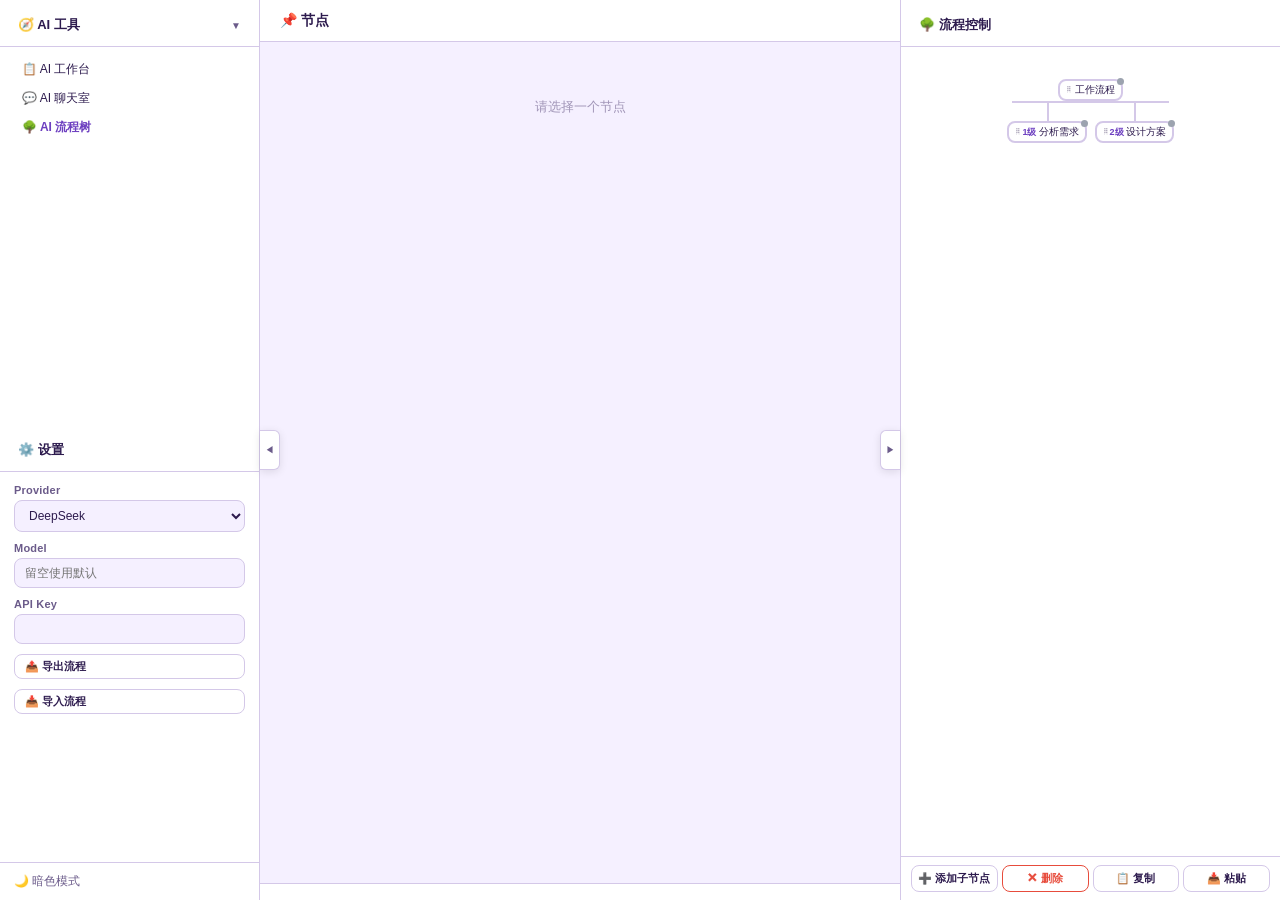
<file: workflow.html>
<!DOCTYPE html>
<html lang="zh-CN">
<head>
<meta charset="UTF-8">
<meta name="viewport" content="width=device-width, initial-scale=1.0">
<title>Workflow</title>
<style>
:root {
  --bg: #f5f0ff;
  --surface: #ffffff;
  --surface2: #f0ebf8;
  --text: #2d1b4e;
  --text2: #6b5b8a;
  --border: #d4c8e8;
  --primary: #6d3fc0;
  --primary-hover: #5a2fa8;
  --shadow: 0 2px 8px rgba(109,63,192,0.08);
  --radius: 10px;
  --radius-sm: 8px;
  --transition: 0.2s ease;
  --success: #2ecc71;
  --danger: #e74c3c;
  --warning: #f39c12;
  --info: #3498db;
}
[data-theme="dark"] {
  --bg: #1a1428;
  --surface: #241e38;
  --surface2: #2d2548;
  --text: #e0d8f0;
  --text2: #a898c8;
  --border: #3a2d58;
  --primary: #8b6fd8;
  --primary-hover: #9d82e8;
  --shadow: 0 2px 8px rgba(0,0,0,0.3);
}
*{margin:0;padding:0;box-sizing:border-box}
body{
  font-family:-apple-system,BlinkMacSystemFont,'Inter','SF Pro Display','PingFang SC','Microsoft YaHei',sans-serif;
  background:var(--bg);color:var(--text);height:100vh;overflow:hidden;-webkit-font-smoothing:antialiased
}
.layout{display:flex;height:100vh;position:relative}

/* LEFT PANEL */
.panel-left{
  width:260px;min-width:260px;background:var(--surface);
  border-right:1px solid var(--border);display:flex;flex-direction:column;
  transition:width .3s ease,min-width .3s ease,opacity .3s ease,padding .3s ease;
  overflow:hidden;position:relative;z-index:10
}
.panel-left.collapsed{padding:0;opacity:0;border:none;overflow:hidden}
.panel-left .header{
  padding:16px 18px 12px;font-size:13px;font-weight:700;color:var(--text);
  border-bottom:1px solid var(--border);display:flex;align-items:center;gap:8px
}
.panel-left .body{flex:1;overflow-y:auto;padding:12px 14px;min-height:0}

/* CENTER */
.panel-center{
  flex:1;display:flex;flex-direction:column;overflow:hidden;min-width:0;
  background:var(--bg);position:relative;z-index:5
}
.panel-center .top-bar{
  display:flex;align-items:center;justify-content:space-between;
  padding:10px 20px;background:var(--surface);
  border-bottom:1px solid var(--border);flex-shrink:0;gap:12px;min-height:42px
}
.panel-center .top-bar h2{font-size:14px;font-weight:700;color:var(--text);white-space:nowrap}
.panel-center .top-bar .title-display{font-size:13px;color:var(--text2);overflow:hidden;text-overflow:ellipsis;white-space:nowrap;flex:1;text-align:right}
.menu-btn{background:transparent;border:none;color:var(--text2);font-size:16px;cursor:pointer;padding:3px 6px;border-radius:6px;line-height:1;transition:background .15s,color .15s;flex-shrink:0}
.menu-btn:hover{background:var(--surface2);color:var(--primary)}
.menu-dropdown{position:absolute;top:100%;left:8px;z-index:200;background:var(--surface);border:1px solid var(--border);border-radius:var(--radius-sm);box-shadow:0 4px 16px rgba(0,0,0,.12);padding:4px;display:none;min-width:160px}
.menu-dropdown.show{display:block}
.menu-dropdown a{display:flex;align-items:center;gap:8px;padding:8px 12px;border-radius:6px;font-size:13px;color:var(--text);text-decoration:none;transition:background .15s}
.menu-dropdown a:hover{background:var(--surface2);color:var(--primary)}
.menu-dropdown .menu-label{font-size:10px;color:var(--text2);padding:4px 12px 2px;font-weight:600}
.panel-center .content{
  flex:1;overflow-y:auto;padding:16px 20px;min-height:0;
  display:flex;flex-direction:column;gap:10px
}
.panel-center .bottom-bar{
  padding:8px 20px;background:var(--surface);
  border-top:1px solid var(--border);flex-shrink:0;font-size:11px;color:var(--text2)
}

/* RIGHT PANEL */
.panel-right{
  width:300px;min-width:300px;background:var(--surface);
  border-left:1px solid var(--border);display:flex;flex-direction:column;
  transition:width .3s ease,min-width .3s ease,opacity .3s ease,padding .3s ease;
  overflow:hidden;position:relative;z-index:10
}
.panel-right.collapsed{padding:0;opacity:0;border:none;overflow:hidden}
.panel-right .header{
  padding:16px 18px 12px;font-size:13px;font-weight:700;color:var(--text);
  border-bottom:1px solid var(--border);display:flex;align-items:center;gap:8px
}
.panel-right .body{flex:1;overflow-x:auto;overflow-y:auto;padding:12px 8px;min-height:0;display:flex;flex-direction:column;align-items:center}

/* RESIZE HANDLE */
.resize-handle{
  position:absolute;top:0;bottom:0;left:-4px;width:8px;
  cursor:col-resize;z-index:50;background:transparent;transition:background .15s
}
.resize-handle:hover,.resize-handle.active{background:var(--primary);opacity:.2}
.panel-right.dragging{user-select:none;pointer-events:none;transition:none!important}

/* FLOATING COLLAPSE BUTTON */
.floating-btn{
  position:absolute;top:50%;z-index:100;width:20px;height:40px;
  transform:translateY(-50%);display:flex;align-items:center;justify-content:center;
  cursor:pointer;border:1px solid var(--border);background:var(--surface);
  color:var(--text2);font-size:9px;box-shadow:0 2px 8px rgba(0,0,0,.1);
  transition:background .15s;
}
.floating-btn:hover{background:var(--surface2);color:var(--primary)}
#collapseBtnLeft{left:260px;border-radius:0 6px 6px 0;border-left:none}
#collapseBtnRight{right:300px;border-radius:6px 0 0 6px;border-right:none}

/* THEME TOGGLE */
.theme-toggle{
  margin-top:auto;padding:10px 14px;border-top:1px solid var(--border);
  display:flex;align-items:center;gap:8px;font-size:12px;color:var(--text2);cursor:pointer;flex-shrink:0
}
.theme-toggle:hover{color:var(--primary)}

/* FORM ELEMENTS */
.form-group{margin-bottom:10px}
.form-label{display:block;font-size:11px;font-weight:600;color:var(--text2);margin-bottom:4px;letter-spacing:.02em}
.form-input,.form-select,.form-textarea{
  width:100%;padding:7px 10px;font-size:12px;font-family:inherit;color:var(--text);
  background:var(--bg);border:1px solid var(--border);border-radius:var(--radius-sm);
  outline:none;transition:border-color var(--transition)
}
.form-input:focus,.form-select:focus,.form-textarea:focus{border-color:var(--primary)}
.form-textarea{resize:vertical;min-height:48px;line-height:1.5}
.form-textarea.mono{font-family:'SF Mono','Menlo','Consolas',monospace;font-size:11px}
.form-input.number{width:80px}
.form-row{display:flex;gap:10px;align-items:center}
.form-row>*{flex:1}

/* BUTTONS */
.btn{
  display:inline-flex;align-items:center;gap:4px;padding:6px 14px;font-size:12px;font-weight:600;
  border-radius:var(--radius-sm);border:1px solid var(--border);cursor:pointer;
  background:var(--surface);color:var(--text);font-family:inherit;transition:all var(--transition);
  white-space:nowrap
}
.btn:hover{background:var(--surface2);border-color:var(--primary);color:var(--primary)}
.btn-primary{background:var(--primary);color:#fff;border-color:var(--primary)}
.btn-primary:hover{background:var(--primary-hover);color:#fff}
.btn-danger{color:var(--danger);border-color:var(--danger)}
.btn-danger:hover{background:var(--danger);color:#fff}
.btn-sm{padding:4px 10px;font-size:11px}
.btn-group{display:flex;gap:6px;flex-wrap:wrap;align-items:center}

/* COLOR PICKER */
.color-picker{display:flex;gap:4px;flex-wrap:wrap}
.color-btn{
  width:22px;height:22px;border-radius:50%;border:2px solid var(--border);
  cursor:pointer;transition:all var(--transition);position:relative;flex-shrink:0
}
.color-btn:hover{transform:scale(1.15)}
.color-btn.active{border-color:var(--primary);box-shadow:0 0 0 2px var(--primary)}
.color-btn.none{background:var(--surface2);border-style:dashed}
.color-btn.red{background:#e74c3c}
.color-btn.orange{background:#e67e22}
.color-btn.yellow{background:#f1c40f}
.color-btn.green{background:#2ecc71}
.color-btn.blue{background:#3498db}
.color-btn.purple{background:#9b59b6}

/* STATUS BADGE */
.status-badge{
  display:inline-flex;align-items:center;gap:4px;font-size:11px;font-weight:600;padding:3px 10px;
  border-radius:20px;border:1px solid var(--border);background:var(--surface2);color:var(--text2)
}
.status-badge.pending{color:var(--text2)}
.status-badge.running{color:var(--info);border-color:var(--info)}
.status-badge.done{color:var(--success);border-color:var(--success)}
.status-badge.error{color:var(--danger);border-color:var(--danger)}

/* ERROR MESSAGE */
.error-msg{
  font-size:11px;color:var(--danger);padding:6px 10px;background:rgba(231,76,60,.08);
  border:1px solid rgba(231,76,60,.2);border-radius:var(--radius-sm);display:none
}
.error-msg.show{display:block}

/* TREE */
.tree{text-align:center;padding:10px 0;display:inline-block;min-width:100%}
.tree ul{display:flex;padding-top:20px;position:relative;justify-content:center;list-style:none;margin:0;padding-left:0}
.tree li{display:flex;flex-direction:column;align-items:center;position:relative;padding:0 4px;flex:0 0 auto}
.tree li::before{content:'';position:absolute;top:-20px;left:50%;width:0;height:20px;border-left:2px solid var(--border)}
.tree ul::before{content:'';position:absolute;top:0;left:5%;width:90%;height:0;border-top:2px solid var(--border)}
.tree>ul{padding-top:0}
.tree>ul::before{display:none}
.tree>ul>li::before{display:none}
.t-node{background:var(--surface);border:2px solid var(--border);border-radius:8px;padding:2px 6px;cursor:pointer;text-align:center;min-width:40px;max-width:90px;transition:all .15s;position:relative;display:flex;align-items:center;gap:2px;font-size:10px;flex-shrink:0}
.t-node:hover{border-color:var(--primary)}
.t-node.selected{border-color:var(--primary);background:rgba(109,63,192,0.06)}
.t-node.color-red{border-left:4px solid #ef4444}
.t-node.color-orange{border-left:4px solid #f97316}
.t-node.color-yellow{border-left:4px solid #eab308}
.t-node.color-green{border-left:4px solid #22c55e}
.t-node.color-blue{border-left:4px solid #3b82f6}
.t-node.color-purple{border-left:4px solid #8b5cf6}
.node-drag{font-size:10px;opacity:.4;cursor:grab;user-select:none;line-height:1}
.node-drag:hover{opacity:1}
.node-num{font-size:9px;font-weight:700;color:var(--primary);white-space:nowrap}
.node-title{font-size:10px;color:var(--text);white-space:nowrap;overflow:hidden;text-overflow:ellipsis;max-width:50px;display:inline-block}
.node-status{position:absolute;top:-3px;right:-3px;width:7px;height:7px;border-radius:50%}
.node-status.pending{background:#9ca3af}
.node-status.running{background:#f59e0b;animation:pulse .8s infinite}
.node-status.done{background:#10b981}
.node-status.failed{background:#ef4444}
@keyframes pulse{0%,100%{opacity:1}50%{opacity:.4}}
.t-node.locked{opacity:.7;background:var(--surface2)}
.t-node.locked .node-drag{opacity:.2;cursor:default}

/* TREE BUTTONS */
.tree-buttons{
  padding:8px 10px;border-top:1px solid var(--border);display:flex;gap:4px;flex-wrap:wrap;
  background:var(--surface);flex-shrink:0
}
.tree-buttons .btn{flex:1;min-width:0;justify-content:center;padding:5px 6px;font-size:11px}

/* TOAST */
.toast-container{
  position:fixed;top:16px;right:16px;z-index:9999;display:flex;flex-direction:column;gap:6px;pointer-events:none
}
.toast{
  pointer-events:auto;padding:10px 14px;border-radius:var(--radius-sm);font-size:12px;font-weight:500;
  box-shadow:0 4px 12px rgba(0,0,0,.12);color:#fff;animation:slideIn .25s ease;max-width:300px;
  transition:opacity .25s,transform .25s
}
.toast.info{background:var(--info)}
.toast.success{background:var(--success)}
.toast.error{background:var(--danger)}
.toast.warning{background:var(--warning)}
.toast.removing{opacity:0;transform:translateX(20px)}
@keyframes slideIn{from{opacity:0;transform:translateX(20px)}to{opacity:1;transform:translateX(0)}}

/* CONTEXT MENU */
.context-menu{
  position:fixed;z-index:9998;background:var(--surface);border:1px solid var(--border);
  border-radius:var(--radius-sm);box-shadow:0 4px 16px rgba(0,0,0,.12);display:none;min-width:120px;
  overflow:hidden
}
.context-menu .ctx-item{
  padding:8px 14px;font-size:12px;cursor:pointer;display:flex;align-items:center;gap:6px;
  color:var(--text);transition:background var(--transition)
}
.context-menu .ctx-item:hover{background:var(--surface2);color:var(--primary)}
.context-menu .ctx-divider{height:1px;background:var(--border);margin:2px 0}

/* PLACEHOLDER */
.placeholder{color:var(--text2);font-size:13px;text-align:center;opacity:.6;padding:40px 20px}

/* MISC */
.flex-center{display:flex;align-items:center;justify-content:center}
.gap-sm{gap:6px}
.text-muted{color:var(--text2)}
.text-sm{font-size:11px}
.mt-auto{margin-top:auto}
.w-full{width:100%}

/* OUTPUT TEXTAREA */
.output-area{flex:1;min-height:0;display:flex;flex-direction:column}
.output-area .form-textarea{flex:1;min-height:60px;resize:none}
</style>
</head>
<body>
<div class="layout" id="layout">

  <!-- LEFT -->
  <aside class="panel-left" id="panelLeft">
    <div class="header" style="cursor:pointer;user-select:none" id="navHeader">🧭 AI 工具 <span style="margin-left:auto;font-size:10px;color:var(--text2)" id="navArrow">▼</span></div>
    <div class="body" id="navBody" style="padding:8px 14px 4px">
      <a href="index.html" style="display:flex;align-items:center;gap:6px;padding:6px 8px;border-radius:6px;font-size:12px;color:var(--text);text-decoration:none;transition:background .15s">📋 AI 工作台</a>
      <a href="chatroom.html" style="display:flex;align-items:center;gap:6px;padding:6px 8px;border-radius:6px;font-size:12px;color:var(--text);text-decoration:none;transition:background .15s">💬 AI 聊天室</a>
      <a href="workflow.html" style="display:flex;align-items:center;gap:6px;padding:6px 8px;border-radius:6px;font-size:12px;color:var(--primary);text-decoration:none;font-weight:600">🌳 AI 流程树</a>
    </div>
    <div class="header">⚙️ 设置</div>
    <div class="body" id="settingsBody"></div>
    <div class="theme-toggle" id="themeToggle">🌙 暗色模式</div>
  </aside>
  <button class="floating-btn" id="collapseBtnLeft" title="切换左侧栏">◀</button>

  <!-- CENTER -->
  <main class="panel-center">
    <div class="top-bar" id="topBar">
      <h2 id="nodePath">📌 节点</h2>
      <span class="title-display" id="nodeTitleDisplay"></span>
    </div>
    <div class="content" id="workspaceContent"></div>
    <div class="bottom-bar" id="bottomBar"></div>
  </main>

  <button class="floating-btn" id="collapseBtnRight" title="切换右侧栏">▶</button>

  <!-- RIGHT -->
  <aside class="panel-right" id="panelRight">
    <div class="resize-handle" id="resizeHandle"></div>
    <div class="header">🌳 流程控制</div>
    <div class="body" id="treeBody"><ul class="tree" id="treeContainer"></ul></div>
    <div class="tree-buttons" id="treeButtons">
      <button class="btn btn-sm" data-action="addChild">➕ 添加子节点</button>
      <button class="btn btn-sm btn-danger" data-action="deleteNode">✕ 删除</button>
      <button class="btn btn-sm" data-action="copyNode">📋 复制</button>
      <button class="btn btn-sm" data-action="pasteNode">📥 粘贴</button>
    </div>
  </aside>

</div>

<div class="toast-container" id="toastContainer"></div>
<div class="context-menu" id="contextMenu"></div>

<script>
// ── State ──
let treeData = null;
let selectedNodeId = null;
let copiedNode = null;
let abortController = null;
let isRunning = false;
let runQueue = [];
let runIndex = 0;
let providerState = { provider: 'DeepSeek', model: '', apiKey: '' };

function createNode(title, opts) {
  return {
    id: 'n' + Date.now() + '_' + Math.random().toString(36).slice(2,6),
    title: title || '',
    prompt: '',
    inputType: 'manual',
    inheritFrom: null,
    manualInput: '',
    output: '',
    status: 'pending',
    error: '',
    maxTokens: 4000,
    temperature: 0.3,
    color: '',
    children: [],
    _parentId: null,
    _collapsed: false,
    locked: false,
    ...opts
  };
}

// ── Tree operations ──
function findNode(root, id) {
  if (!root) return null;
  if (root.id === id) return root;
  for (const c of root.children) {
    const found = findNode(c, id);
    if (found) return found;
  }
  return null;
}

function findParent(root, id, parent) {
  if (!root) return null;
  if (root.id === id) return parent;
  for (const c of root.children) {
    const found = findParent(c, id, root);
    if (found) return found;
  }
  return null;
}

function getAncestors(root, id, acc) {
  acc = acc || [];
  if (!root) return acc;
  if (root.id === id) return acc;
  for (const c of root.children) {
    if (findNode(c, id)) {
      acc.push(root);
      return getAncestors(c, id, acc);
    }
  }
  return acc;
}

function getPathIdx(root, id) {
  const path = [];
  (function walk(node, indices) {
    if (node.id === id) { path.push(...indices); return true; }
    for (let i = 0; i < node.children.length; i++) {
      if (walk(node.children[i], [...indices, i])) return true;
    }
    return false;
  })(root, []);
  return path;
}

function getNodePath(root, id) {
  const idx = getPathIdx(root, id);
  return idx.map(i => i + 1).join('.');
}

function updateParentRefs(node, parentId) {
  node._parentId = parentId;
  for (const c of node.children) updateParentRefs(c, node.id);
}

function addChild(parentId, title) {
  const parent = findNode(treeData, parentId);
  if (!parent) return null;
  const node = createNode(title || '新节点');
  node._parentId = parentId;
  parent.children.push(node);
  saveState();
  renderAll();
  return node.id;
}

function deleteNode(nodeId) {
  const parent = findParent(treeData, nodeId);
  if (!parent) return;
  const idx = parent.children.findIndex(c => c.id === nodeId);
  if (idx !== -1) parent.children.splice(idx, 1);
  if (selectedNodeId === nodeId) selectedNodeId = treeData.children.length ? treeData.children[0].id : null;
  saveState();
  renderAll();
}

function removeNodeFromParent(root, nodeId) {
  if (!root) return null;
  for (let i = 0; i < root.children.length; i++) {
    if (root.children[i].id === nodeId) return root.children.splice(i, 1)[0];
    const found = removeNodeFromParent(root.children[i], nodeId);
    if (found) return found;
  }
  return null;
}

function moveNodeBefore(nodeId, targetId) {
  const node = removeNodeFromParent(treeData, nodeId);
  if (!node) return;
  const targetParent = findParent(treeData, targetId);
  if (!targetParent) { treeData.children.push(node); return; }
  const tIdx = targetParent.children.findIndex(c => c.id === targetId);
  targetParent.children.splice(tIdx, 0, node);
  updateParentRefs(node, targetParent.id);
  saveState();
  renderAll();
}

function moveNodeAfter(nodeId, targetId) {
  const node = removeNodeFromParent(treeData, nodeId);
  if (!node) return;
  const targetParent = findParent(treeData, targetId);
  if (!targetParent) { treeData.children.unshift(node); return; }
  const tIdx = targetParent.children.findIndex(c => c.id === targetId);
  targetParent.children.splice(tIdx + 1, 0, node);
  updateParentRefs(node, targetParent.id);
  saveState();
  renderAll();
}

function moveNodeAsChild(nodeId, targetId) {
  const node = removeNodeFromParent(treeData, nodeId);
  if (!node) return;
  const target = findNode(treeData, targetId);
  if (!target) { treeData.children.push(node); return; }
  target.children.push(node);
  updateParentRefs(node, target.id);
  saveState();
  renderAll();
}

function countDescendants(node) {
  let count = 1;
  for (const c of node.children) count += countDescendants(c);
  return count;
}

function dfsNodes(node, acc) {
  acc = acc || [];
  acc.push(node);
  for (const c of node.children) dfsNodes(c, acc);
  return acc;
}

function copyNode(nodeId) {
  const node = findNode(treeData, nodeId);
  if (!node) return;
  copiedNode = JSON.parse(JSON.stringify(node));
  // Clear id so it clones fresh
  delete copiedNode.id;
  showToast('节点已复制', 'success');
}

function pasteNode(targetId) {
  if (!copiedNode) { showToast('没有已复制的节点', 'warning'); return; }
  const target = findNode(treeData, targetId);
  if (!target) { showToast('目标节点不存在', 'error'); return; }
  const newNode = JSON.parse(JSON.stringify(copiedNode));
  newNode.id = 'n' + Date.now() + '_' + Math.random().toString(36).slice(2,6);
  newNode.status = 'pending';
  newNode.output = '';
  newNode.error = '';
  (function clearIds(n) {
    n._parentId = target.id;
    for (const c of n.children) clearIds(c);
  })(newNode);
  target.children.push(newNode);
  if (target._collapsed) target._collapsed = false;
  saveState();
  renderAll();
  selectedNodeId = newNode.id;
  renderAll();
  showToast('节点已粘贴', 'success');
}

function toggleNodeLock(id) {
  var n = findNode(treeData, id);
  if (!n) return;
  n.locked = !n.locked;
  saveState();
  renderAll();
}

// ── Provider configs ──
const PROVIDERS = {
  DeepSeek: {
    endpoint: 'https://api.deepseek.com/v1/chat/completions',
    buildBody: (model, prompt, maxTokens, temperature) => ({
      model: model || 'deepseek-chat',
      messages: [{ role: 'user', content: prompt }],
      stream: true,
      max_tokens: maxTokens,
      temperature
    }),
    buildHeaders: (apiKey) => ({ 'Authorization': 'Bearer ' + apiKey, 'Content-Type': 'application/json' }),
    parse: (data) => data.choices?.[0]?.delta?.content || data.choices?.[0]?.text || ''
  },
  OpenAI: {
    endpoint: 'https://api.openai.com/v1/chat/completions',
    buildBody: (model, prompt, maxTokens, temperature) => ({
      model: model || 'gpt-4o',
      messages: [{ role: 'user', content: prompt }],
      stream: true,
      max_tokens: maxTokens,
      temperature
    }),
    buildHeaders: (apiKey) => ({ 'Authorization': 'Bearer ' + apiKey, 'Content-Type': 'application/json' }),
    parse: (data) => data.choices?.[0]?.delta?.content || data.choices?.[0]?.text || ''
  },
  Claude: {
    endpoint: 'https://api.anthropic.com/v1/messages',
    buildBody: (model, prompt, maxTokens, temperature) => ({
      model: model || 'claude-sonnet-4-20250514',
      max_tokens: maxTokens,
      messages: [{ role: 'user', content: prompt }],
      stream: true,
      temperature
    }),
    buildHeaders: (apiKey) => ({ 'x-api-key': apiKey, 'anthropic-version': '2023-06-01', 'Content-Type': 'application/json' }),
    parse: (data) => data.type === 'content_block_delta' ? (data.delta?.text || '') : ''
  },
  Gemini: {
    getUrl: (model, apiKey) => `https://generativelanguage.googleapis.com/v1beta/models/${model || 'gemini-2.0-flash'}:streamGenerateContent?alt=sse&key=${apiKey}`,
    buildBody: (model, prompt, maxTokens, temperature) => ({
      contents: [{ parts: [{ text: prompt }] }],
      generationConfig: { maxOutputTokens: maxTokens, temperature }
    }),
    buildHeaders: () => ({ 'Content-Type': 'application/json' }),
    parse: (data) => data.candidates?.[0]?.content?.parts?.[0]?.text || ''
  },
  '千问': {
    endpoint: 'https://dashscope.aliyuncs.com/compatible-mode/v1/chat/completions',
    buildBody: (model, prompt, maxTokens, temperature) => ({
      model: model || 'qwen-turbo',
      messages: [{ role: 'user', content: prompt }],
      stream: true,
      max_tokens: maxTokens,
      temperature
    }),
    buildHeaders: (apiKey) => ({ 'Authorization': 'Bearer ' + apiKey, 'Content-Type': 'application/json' }),
    parse: (data) => data.choices?.[0]?.delta?.content || data.choices?.[0]?.text || ''
  }
};

// ── SSE execution ──
async function executeNode(nodeId) {
  if (isRunning) { showToast('正在执行中', 'warning'); return; }
  const node = findNode(treeData, nodeId);
  if (!node) return;
  if (!providerState.apiKey) { showToast('请先设置 API Key', 'warning'); return; }

  isRunning = true;
  abortController = new AbortController();
  node.status = 'running';
  node.output = '';
  node.error = '';
  renderAll();

  try {
    let actualPrompt = node.prompt || '';
    const inputSource = node.inputType;
    if (inputSource === 'manual' && node.manualInput) {
      actualPrompt = node.manualInput + '\n\n' + (node.prompt || '');
    } else if (inputSource === 'inherit' && node.inheritFrom) {
      const ancestor = findNode(treeData, node.inheritFrom);
      if (ancestor && ancestor.output) {
        actualPrompt = ancestor.output + '\n\n' + (node.prompt || '');
      }
    }

    const p = PROVIDERS[providerState.provider];
    if (!p) throw new Error('不支持的 Provider');

    const model = providerState.model || '';
    const url = p.getUrl ? p.getUrl(model, providerState.apiKey) : p.endpoint;
    const headers = p.buildHeaders(providerState.apiKey);
    const body = p.buildBody(model, actualPrompt || 'Hello', node.maxTokens, node.temperature);
    const parseFn = p.parse;

    const response = await fetch(url, {
      method: 'POST',
      headers,
      body: JSON.stringify(body),
      signal: abortController.signal
    });

    if (!response.ok) {
      const errText = await response.text().catch(() => '');
      throw new Error('HTTP ' + response.status + (errText ? ': ' + errText.slice(0,200) : ''));
    }

    const reader = response.body.getReader();
    const decoder = new TextDecoder();
    let buf = '';
    let accumulated = '';

    while (true) {
      const { done, value } = await reader.read();
      if (done) break;
      buf += decoder.decode(value, { stream: true });
      const parts = buf.split('\n');
      buf = parts.pop() || '';
      for (const line of parts) {
        if (!line.startsWith('data: ')) continue;
        const payload = line.slice(5).trim();
        if (payload === '[DONE]' || payload === '[done]') continue;
        try {
          const parsed = JSON.parse(payload);
          const text = parseFn(parsed);
          if (text) {
            accumulated += text;
            node.output = accumulated;
            updateOutputDisplay(nodeId);
          }
        } catch(e) { /* skip malformed */ }
      }
    }

    node.status = 'done';
  } catch (err) {
    if (err.name === 'AbortError') {
      const n = findNode(treeData, nodeId);
      if (n) n.status = 'done';
    } else {
      const n = findNode(treeData, nodeId);
      if (n) { n.status = 'error'; n.error = err.message; }
    }
  } finally {
    isRunning = false;
    abortController = null;
    renderAll();
  }
}

async function executeAll(nodeId) {
  if (isRunning) { showToast('正在执行中', 'warning'); return; }
  const node = findNode(treeData, nodeId);
  if (!node) return;
  if (!providerState.apiKey) { showToast('请先设置 API Key', 'warning'); return; }

  const allNodes = dfsNodes(node);
  runQueue = allNodes.map(n => n.id);
  runIndex = 0;

  for (const nid of runQueue) {
    const n = findNode(treeData, nid);
    if (!n) continue;
    n.status = 'pending';
    n.output = '';
    n.error = '';
  }
  renderAll();
  updateBottomBar();

  for (let i = 0; i < runQueue.length; i++) {
    if (abortController?.signal.aborted) break;
    runIndex = i;
    const nid = runQueue[i];
    const n = findNode(treeData, nid);
    if (!n) continue;

    // Determine prompt based on inheritance chain
    let actualPrompt = n.prompt || '';
    const inputSource = n.inputType;
    if (inputSource === 'manual' && n.manualInput) {
      actualPrompt = n.manualInput + '\n\n' + (n.prompt || '');
    } else if (inputSource === 'inherit' && n.inheritFrom) {
      const ancestor = findNode(treeData, n.inheritFrom);
      if (ancestor && ancestor.output) {
        actualPrompt = ancestor.output + '\n\n' + (n.prompt || '');
      }
    }

    n.status = 'running';
    n.output = '';
    n.error = '';
    selectedNodeId = nid;
    renderAll();
    updateBottomBar();

    try {
      const p = PROVIDERS[providerState.provider];
      const model = providerState.model || '';
      const url = p.getUrl ? p.getUrl(model, providerState.apiKey) : p.endpoint;
      const headers = p.buildHeaders(providerState.apiKey);
      const body = p.buildBody(model, actualPrompt || 'Hello', n.maxTokens, n.temperature);
      const parseFn = p.parse;

      const response = await fetch(url, {
        method: 'POST',
        headers,
        body: JSON.stringify(body),
        signal: abortController.signal
      });

      if (!response.ok) {
        const errText = await response.text().catch(() => '');
        throw new Error('HTTP ' + response.status + (errText ? ': ' + errText.slice(0,200) : ''));
      }

      const reader = response.body.getReader();
      const decoder = new TextDecoder();
      let buf = '';
      let accumulated = '';

      while (true) {
        const { done, value } = await reader.read();
        if (done) break;
        buf += decoder.decode(value, { stream: true });
        const parts = buf.split('\n');
        buf = parts.pop() || '';
        for (const line of parts) {
          if (!line.startsWith('data: ')) continue;
          const payload = line.slice(5).trim();
          if (payload === '[DONE]' || payload === '[done]') continue;
          try {
            const parsed = JSON.parse(payload);
            const text = parseFn(parsed);
            if (text) {
              accumulated += text;
              n.output = accumulated;
              updateOutputDisplay(nid);
            }
          } catch(e) {}
        }
      }

      n.status = 'done';
    } catch (err) {
      if (err.name === 'AbortError') {
        n.status = 'done';
      } else {
        n.status = 'error';
        n.error = err.message;
      }
    }
    renderAll();
    updateBottomBar();
  }

  abortController = null;
  updateBottomBar();
}

function stopExecution() {
  if (abortController) {
    abortController.abort();
    abortController = null;
  }
}

function updateOutputDisplay(nodeId) {
  if (selectedNodeId !== nodeId) return;
  const el = document.getElementById('nodeOutput');
  const node = findNode(treeData, nodeId);
  if (el && node) el.value = node.output || '';
}

function updateBottomBar() {
  const el = document.getElementById('bottomBar');
  if (runQueue.length && runIndex < runQueue.length) {
    el.textContent = '⏳ 执行中: ' + (runIndex + 1) + '/' + runQueue.length;
  } else {
    runQueue = [];
    runIndex = 0;
    el.textContent = '';
  }
}

function buildQueue(node){var q=[];function w(n){if(n.status!=='done')q.push(n);n.children.forEach(function(c){w(c)});}w(node);return q}

function updateProgress(current,total,label){
  var textEl=document.getElementById('execProgressText');
  var barEl=document.getElementById('execProgressBar');
  if(!textEl||!barEl)return;
  if(current>=total&&total>0){
    textEl.textContent='全部完成 ('+total+'/'+total+')';
  }else if(label){
    textEl.textContent='执行中: '+label+' ('+current+'/'+total+')';
  }else{
    textEl.textContent='执行中: '+current+'/'+total;
  }
  barEl.style.width=(total>0?(current/total*100):0)+'%';
}

async function runCascade(nodeId){
  if(isRunning){showToast('正在执行中','warning');return;}
  var node=findNode(treeData,nodeId);
  if(!node)return;
  if(!providerState.apiKey){showToast('请先设置 API Key','warning');return;}
  isRunning = true;
  abortController = new AbortController();
  var queue=buildQueue(node);
  if(queue.length===0){showToast('没有待执行的节点','info');return;}
  document.getElementById('execProgress').style.display='block';
  updateProgress(0,queue.length,'');
  runQueue=queue.map(function(n){return n.id});
  runIndex=0;
  queue.forEach(function(n){n.status='pending';n.output='';n.error='';});
  renderAll();
  for(var i=0;i<queue.length;i++){
    if(abortController&&abortController.signal.aborted)break;
    runIndex=i;
    var n=queue[i];
    var nid=n.id;
    var actualPrompt=n.prompt||'';
    if(n.inputType==='manual'&&n.manualInput){
      actualPrompt=n.manualInput+'\n\n'+(n.prompt||'');
    }else if(n.inputType==='inherit'&&n.inheritFrom){
      var ancestor=findNode(treeData,n.inheritFrom);
      if(ancestor&&ancestor.output)actualPrompt=ancestor.output+'\n\n'+(n.prompt||'');
    }
    n.status='running';n.output='';n.error='';
    selectedNodeId=nid;
    renderAll();
    updateProgress(i,queue.length,n.title||'未命名');
    try{
      var p=PROVIDERS[providerState.provider];
      var model=providerState.model||'';
      var url=p.getUrl?p.getUrl(model,providerState.apiKey):p.endpoint;
      var headers=p.buildHeaders(providerState.apiKey);
      var body=p.buildBody(model,actualPrompt||'Hello',n.maxTokens,n.temperature);
      var parseFn=p.parse;
      var response=await fetch(url,{method:'POST',headers,body:JSON.stringify(body),signal:abortController.signal});
      if(!response.ok){
        var errText=await response.text().catch(function(){return'';});
        throw new Error('HTTP '+response.status+(errText?': '+errText.slice(0,200):''));
      }
      var reader=response.body.getReader();
      var decoder=new TextDecoder();
      var buf='',accumulated='';
      while(true){
        var r=await reader.read();
        if(r.done)break;
        buf+=decoder.decode(r.value,{stream:true});
        var parts=buf.split('\n');
        buf=parts.pop()||'';
        for(var j=0;j<parts.length;j++){
          var line=parts[j];
          if(!line.startsWith('data: '))continue;
          var payload=line.slice(5).trim();
          if(payload==='[DONE]'||payload==='[done]')continue;
          try{
            var parsed=JSON.parse(payload);
            var text=parseFn(parsed);
            if(text){accumulated+=text;n.output=accumulated;updateOutputDisplay(nid);}
          }catch(e){}
        }
      }
      n.status='done';
    }catch(err){
      if(err.name==='AbortError'){n.status='done';}else{n.status='error';n.error=err.message;}
    }
    renderAll();
    updateProgress(i+1,queue.length,'');
  }
  isRunning = false;
  abortController=null;
  updateProgress(queue.length,queue.length,'');
  setTimeout(function(){var el=document.getElementById('execProgress');if(el)el.style.display='none';},2000);
  updateBottomBar();
}

// ── Toast ──
function showToast(msg, type) {
  type = type || 'info';
  const container = document.getElementById('toastContainer');
  const t = document.createElement('div');
  t.className = 'toast ' + type;
  t.textContent = msg;
  container.appendChild(t);
  setTimeout(() => {
    t.classList.add('removing');
    setTimeout(() => t.remove(), 260);
  }, 3000);
}

// ── Context Menu ──
function showContextMenu(e, nodeId) {
  e.preventDefault();
  const menu = document.getElementById('contextMenu');
  menu.innerHTML =
    '<div class="ctx-item" data-action="ctxCopy" data-id="' + nodeId + '">📋 复制节点</div>' +
    '<div class="ctx-item" data-action="ctxPaste" data-id="' + nodeId + '">📥 粘贴到此处</div>' +
    '<div class="ctx-divider"></div>' +
    '<div class="ctx-item" data-action="ctxAdd" data-id="' + nodeId + '">➕ 添加子节点</div>' +
    '<div class="ctx-item" data-action="ctxDelete" data-id="' + nodeId + '">✕ 删除节点</div>';
  menu.style.display = 'block';
  menu.style.left = Math.min(e.clientX, window.innerWidth - 160) + 'px';
  menu.style.top = Math.min(e.clientY, window.innerHeight - 160) + 'px';
}

document.addEventListener('click', function() {
  document.getElementById('contextMenu').style.display = 'none';
});

document.getElementById('contextMenu').addEventListener('click', function(e) {
  const item = e.target.closest('.ctx-item');
  if (!item) return;
  const nodeId = item.dataset.id;
  const action = item.dataset.action;
  var ctxNode = findNode(treeData, nodeId);
  if (action === 'ctxCopy') { copyNode(nodeId); }
  else if (action === 'ctxPaste') { pasteNode(nodeId); }
  else if (action === 'ctxAdd') { addChild(nodeId); }
  else if (action === 'ctxDelete') {
    if (ctxNode && ctxNode.locked) { showToast('锁定节点不能删除', 'warning'); }
    else { deleteNode(nodeId); }
  }
  this.style.display = 'none';
});

// ── Render functions ──
function renderAll() {
  renderSettings();
  renderWorkspace();
  renderTree();
}

function renderSettings() {
  const body = document.getElementById('settingsBody');
  const p = providerState;
  body.innerHTML =
    '<div class="form-group">' +
      '<label class="form-label">Provider</label>' +
      '<select class="form-select" id="selProvider">' +
        Object.keys(PROVIDERS).map(k => '<option value="' + k + '"' + (p.provider === k ? ' selected' : '') + '>' + k + '</option>').join('') +
      '</select>' +
    '</div>' +
    '<div class="form-group">' +
      '<label class="form-label">Model</label>' +
      '<input class="form-input" id="inpModel" value="' + esc(p.model) + '" placeholder="留空使用默认">' +
    '</div>' +
    '<div class="form-group">' +
      '<label class="form-label">API Key</label>' +
      '<input class="form-input" id="inpApiKey" type="password" value="' + esc(p.apiKey) + '">' +
    '</div>' +
    '<div class="form-group">' +
      '<div class="btn-group" style="margin-top:4px">' +
        '<button class="btn btn-sm w-full" id="btnExport">📤 导出流程</button>' +
      '</div>' +
    '</div>' +
    '<div class="form-group">' +
      '<div class="btn-group">' +
        '<button class="btn btn-sm w-full" id="btnImport">📥 导入流程</button>' +
      '</div>' +
    '</div>' +
    '<input type="file" id="importInput" accept=".json" style="display:none">';

  document.getElementById('selProvider').addEventListener('change', function() {
    providerState.provider = this.value;
    saveState();
  });
  document.getElementById('inpModel').addEventListener('change', function() {
    providerState.model = this.value;
    saveState();
  });
  document.getElementById('inpApiKey').addEventListener('change', function() {
    providerState.apiKey = this.value;
    localStorage.setItem('dk30', this.value);
    saveState();
  });
  document.getElementById('btnExport').addEventListener('click', function() {
    const data = JSON.stringify({ tree: treeData, provider: providerState }, null, 2);
    const blob = new Blob([data], { type: 'application/json' });
    const a = document.createElement('a');
    a.href = URL.createObjectURL(blob);
    a.download = 'workflow.json';
    a.click();
    URL.revokeObjectURL(a.href);
    showToast('流程已导出', 'success');
  });
  document.getElementById('btnImport').addEventListener('click', function() {
    document.getElementById('importInput').click();
  });
  document.getElementById('importInput').addEventListener('change', function(e) {
    const file = e.target.files[0];
    if (!file) return;
    const reader = new FileReader();
    reader.onload = function(ev) {
      try {
        const data = JSON.parse(ev.target.result);
        if (data.tree) {
          treeData = data.tree;
          updateParentRefs(treeData, null);
          selectedNodeId = treeData.children.length ? treeData.children[0].id : null;
        }
        if (data.provider) Object.assign(providerState, data.provider);
        saveState();
        renderAll();
        showToast('流程已导入', 'success');
      } catch(err) {
        showToast('导入失败: ' + err.message, 'error');
      }
    };
    reader.readAsText(file);
    this.value = '';
  });
}

function esc(s) { return String(s).replace(/&/g,'&amp;').replace(/"/g,'&quot;').replace(/</g,'&lt;').replace(/>/g,'&gt;'); }
function escAttr(s) { return esc(s); }

function renderWorkspace() {
  const content = document.getElementById('workspaceContent');
  const pathEl = document.getElementById('nodePath');
  const titleEl = document.getElementById('nodeTitleDisplay');
  const node = selectedNodeId ? findNode(treeData, selectedNodeId) : null;

  if (!node) {
    content.innerHTML = '<div class="placeholder">请选择一个节点</div>';
    pathEl.textContent = '📌 节点';
    titleEl.textContent = '';
    return;
  }

  const path = getNodePath(treeData, node.id);
  pathEl.textContent = '📌 节点 ' + path;
  titleEl.textContent = node.title || '(未命名)';

  // Build inherit dropdown
  const ancestors = getAncestors(treeData, node.id);
  let inheritOpts = '<option value="">— 选择上级 —</option>';
  for (const a of ancestors) {
    const ap = getNodePath(treeData, a.id);
    inheritOpts += '<option value="' + a.id + '"' + (node.inheritFrom === a.id ? ' selected' : '') + '>' + ap + ' ' + esc(a.title || '未命名') + '</option>';
  }

  // Color picker
  const colorList = ['','red','orange','yellow','green','blue','purple'];
  const colorLabels = { '':'无', 'red':'红', 'orange':'橙', 'yellow':'黄', 'green':'绿', 'blue':'蓝', 'purple':'紫' };
  let colorHtml = '<div class="color-picker">';
  for (const c of colorList) {
    colorHtml += '<div class="color-btn ' + (c || 'none') + (node.color === c ? ' active' : '') + '" data-color="' + c + '" title="' + colorLabels[c] + '"></div>';
  }
  colorHtml += '</div>';

  const isRunningNode = node.status === 'running';
  const stopDisabled = !isRunningNode;
  const statusClass = node.status || 'pending';
  const execMode = localStorage.getItem('wf_execMode') || 'single';
  const locked = node.locked;
  const dis = locked ? ' disabled' : '';

  content.innerHTML =
    (locked ? '<div class="form-group"><span class="status-badge">🔒 已锁定</span></div>' : '') +
    '<div class="form-group">' +
      '<label class="form-label">标题</label>' +
      '<input class="form-input" id="inpTitle" value="' + esc(node.title) + '"' + dis + '>' +
    '</div>' +
    '<div class="form-group">' +
      '<label class="form-label">输入来源</label>' +
      '<select class="form-select" id="selInputType"' + dis + '>' +
        '<option value="manual"' + (node.inputType === 'manual' ? ' selected' : '') + '>手动输入</option>' +
        '<option value="inherit"' + (node.inputType === 'inherit' ? ' selected' : '') + '>继承上级</option>' +
      '</select>' +
    '</div>' +
    '<div class="form-group" id="inputSourceGroup" style="' + (node.inputType === 'manual' ? '' : 'display:none') + '">' +
      '<label class="form-label">手动输入</label>' +
      '<textarea class="form-textarea" id="inpManualInput" rows="2" placeholder="输入内容将前置到 prompt"' + dis + '>' + esc(node.manualInput) + '</textarea>' +
    '</div>' +
    '<div class="form-group" id="inheritGroup" style="' + (node.inputType === 'inherit' ? '' : 'display:none') + '">' +
      '<label class="form-label">继承自</label>' +
      '<select class="form-select" id="selInheritFrom"' + dis + '>' + inheritOpts + '</select>' +
    '</div>' +
    '<div class="form-group">' +
      '<label class="form-label">Prompt</label>' +
      '<textarea class="form-textarea mono" id="inpPrompt" rows="3" style="font-size:11px"' + dis + '>' + esc(node.prompt) + '</textarea>' +
    '</div>' +
    '<div class="form-row">' +
      '<div class="form-group" style="flex:0 0 auto">' +
        '<label class="form-label">Max Tokens</label>' +
        '<input class="form-input number" id="inpMaxTokens" type="number" value="' + node.maxTokens + '" min="1" max="32000"' + dis + '>' +
      '</div>' +
      '<div class="form-group" style="flex:0 0 auto">' +
        '<label class="form-label">Temperature</label>' +
        '<input class="form-input number" id="inpTemperature" type="number" value="' + node.temperature + '" min="0" max="2" step="0.1"' + dis + '>' +
      '</div>' +
      '<div class="form-group" style="flex:1;min-width:0">' +
        '<label class="form-label">颜色标签</label>' +
        colorHtml +
      '</div>' +
    '</div>' +
    '<div style="display:flex;align-items:center;gap:6px;margin-bottom:8px">' +
      '<label style="font-size:11px;color:var(--text2)">模式:</label>' +
      '<select id="execMode" style="font-size:11px;padding:3px 8px;border:1px solid var(--border);border-radius:6px;background:var(--surface);color:var(--text);outline:none"' + dis + '>' +
        '<option value="single"' + (execMode==='single'?' selected':'') + '>仅当前</option>' +
        '<option value="cascade"' + (execMode==='cascade'?' selected':'') + '>级联（含子节点）</option>' +
      '</select>' +
    '</div>' +
    '<div class="form-group">' +
      '<div class="btn-group">' +
        '<button class="btn btn-primary btn-sm" id="btnExecute">▶ 执行</button>' +
        '<button class="btn btn-sm" id="btnExecuteAll">▶ 全部执行</button>' +
        '<button class="btn btn-sm" id="btnStop" ' + (stopDisabled ? 'disabled style="opacity:.4"' : '') + '>⏹ 停止</button>' +
        '<span class="status-badge ' + statusClass + '" id="statusBadge">' + getStatusText(node.status) + '</span>' +
        '<button class="btn btn-sm btn-outline" onclick="toggleNodeLock(\''+node.id+'\')">' + (locked ? '🔒 已锁定' : '🔓 锁定') + '</button>' +
      '</div>' +
    '</div>' +
    '<div id="execProgress" style="display:none;margin-top:8px;padding:8px 12px;background:var(--surface2);border-radius:var(--radius-sm)">' +
      '<div style="font-size:11px;font-weight:600;color:var(--text)" id="execProgressText">准备中...</div>' +
      '<div style="margin-top:4px;height:4px;background:var(--border);border-radius:2px;overflow:hidden">' +
        '<div id="execProgressBar" style="height:100%;width:0%;background:var(--primary);transition:width .3s"></div>' +
      '</div>' +
    '</div>' +
    '<div class="form-group">' +
      '<div class="error-msg' + (node.error ? ' show' : '') + '" id="errorMsg">' + esc(node.error || '') + '</div>' +
    '</div>' +
    '<div class="output-area" style="flex:1;min-height:60px;display:flex;flex-direction:column">' +
      '<label class="form-label">输出</label>' +
      '<textarea class="form-textarea mono" id="nodeOutput" readonly rows="6" style="flex:1;resize:none;font-size:11px">' + esc(node.output || '') + '</textarea>' +
    '</div>';

  // Wire events
  document.getElementById('inpTitle').addEventListener('change', function() {
    node.title = this.value;
    titleEl.textContent = this.value || '(未命名)';
    saveState();
    renderTree();
  });
  document.getElementById('selInputType').addEventListener('change', function() {
    node.inputType = this.value;
    const manualGroup = document.getElementById('inputSourceGroup');
    const inheritGroup = document.getElementById('inheritGroup');
    manualGroup.style.display = this.value === 'manual' ? '' : 'none';
    inheritGroup.style.display = this.value === 'inherit' ? '' : 'none';
    saveState();
  });
  document.getElementById('inpManualInput').addEventListener('change', function() {
    node.manualInput = this.value;
    saveState();
  });
  document.getElementById('selInheritFrom').addEventListener('change', function() {
    node.inheritFrom = this.value || null;
    saveState();
  });
  document.getElementById('inpPrompt').addEventListener('change', function() {
    node.prompt = this.value;
    saveState();
  });
  document.getElementById('inpMaxTokens').addEventListener('change', function() {
    node.maxTokens = parseInt(this.value) || 4000;
    saveState();
  });
  document.getElementById('inpTemperature').addEventListener('change', function() {
    node.temperature = parseFloat(this.value) || 0.3;
    saveState();
  });
  document.querySelectorAll('.color-btn').forEach(function(el) {
    el.addEventListener('click', function() {
      node.color = this.dataset.color;
      document.querySelectorAll('.color-btn').forEach(function(b) { b.classList.remove('active'); });
      this.classList.add('active');
      saveState();
      renderTree();
    });
  });
  document.getElementById('execMode').addEventListener('change', function() {
    localStorage.setItem('wf_execMode', this.value);
  });
  document.getElementById('btnExecute').addEventListener('click', function() {
    saveCurrentNodeEdit();
    if (!selectedNodeId) return;
    if (document.getElementById('execMode').value === 'cascade') {
      runCascade(selectedNodeId);
    } else {
      executeNode(selectedNodeId);
    }
  });
  document.getElementById('btnExecuteAll').addEventListener('click', function() {
    saveCurrentNodeEdit();
    if (selectedNodeId) executeAll(selectedNodeId);
  });
  document.getElementById('btnStop').addEventListener('click', function() { stopExecution(); });
}

function getStatusText(status) {
  const m = { pending: '⏳ 待执行', running: '🔄 执行中', done: '✅ 完成', error: '❌ 错误' };
  return m[status] || '⏳ 待执行';
}

function saveCurrentNodeEdit() {
  const node = selectedNodeId ? findNode(treeData, selectedNodeId) : null;
  if (!node) return;
  const inp = document.getElementById('inpTitle');
  if (inp) node.title = inp.value;
  const sel = document.getElementById('selInputType');
  if (sel) node.inputType = sel.value;
  const mi = document.getElementById('inpManualInput');
  if (mi) node.manualInput = mi.value;
  const si = document.getElementById('selInheritFrom');
  if (si) node.inheritFrom = si.value || null;
  const pr = document.getElementById('inpPrompt');
  if (pr) node.prompt = pr.value;
  const mt = document.getElementById('inpMaxTokens');
  if (mt) node.maxTokens = parseInt(mt.value) || 4000;
  const tp = document.getElementById('inpTemperature');
  if (tp) node.temperature = parseFloat(tp.value) || 0.3;
  saveState();
}

function renderTree() {
  const container = document.getElementById('treeContainer');
  if (!treeData) { container.innerHTML = '<div style="color:var(--text2);padding:20px;font-size:12px">暂无数据</div>'; return; }
  container.innerHTML = '<div class="tree"><ul>' + renderNode(treeData, 0) + '</ul></div>';
}

function renderNode(node, depth) {
  let path = getNodePath(treeData, node.id);
  let sel = node.id === selectedNodeId ? ' selected' : '';
  let col = node.color ? ' color-' + node.color : '';
  let lok = node.locked ? ' locked' : '';
  let stat = node.status || 'pending';
  let html = '<li>';
  html += '<div class="t-node' + sel + col + lok + '" data-id="' + node.id + '">';
  html += '<span class="node-drag">⠿</span>';
  html += '<span class="node-num">' + (path ? path + '级' : '') + '</span>';
  html += '<span class="node-title">' + esc(node.title || '新节点') + '</span>';
  if(node.locked) html += '<span style="font-size:9px;color:var(--text2)">🔒</span>';
  html += '<span class="node-status ' + stat + '"></span>';
  html += '</div>';
  if (node.children && node.children.length > 0) {
    html += '<ul>';
    node.children.forEach(function(c) { html += renderNode(c, depth + 1); });
    html += '</ul>';
  }
  html += '</li>';
  return html;
}

// ── Tree event delegation ──
document.getElementById('treeContainer').addEventListener('click', function(e) {
  var card = e.target.closest('.t-node');
  if (!card) return;
  if (e.target.closest('.node-drag')) return;
  selectedNodeId = card.dataset.id;
  renderAll();
});

document.getElementById('treeContainer').addEventListener('contextmenu', function(e) {
  var card = e.target.closest('.t-node');
  if (!card) return;
  showContextMenu(e, card.dataset.id);
});

// ── Persistence ──
function saveState() {
  try {
    localStorage.setItem('wf_tree', JSON.stringify(treeData));
    localStorage.setItem('wf_provider', JSON.stringify(providerState));
    if (selectedNodeId) localStorage.setItem('wf_selected', selectedNodeId);
    else localStorage.removeItem('wf_selected');
  } catch(e) {}
}

function loadState() {
  try {
    const tree = localStorage.getItem('wf_tree');
    if (tree) {
      treeData = JSON.parse(tree);
      updateParentRefs(treeData, null);
    } else {
      treeData = createNode('工作流程');
      const n1 = createNode('分析需求');
      n1._parentId = treeData.id;
      n1.prompt = '请仔细分析以下需求并列出关键要点。';
      const n2 = createNode('设计方案');
      n2._parentId = treeData.id;
      n2.prompt = '基于分析结果，设计一个完整的解决方案。';
      n2.inputType = 'inherit';
      n2.inheritFrom = n1.id;
      treeData.children = [n1, n2];
    }

    const prov = localStorage.getItem('wf_provider');
    if (prov) Object.assign(providerState, JSON.parse(prov));

    // Load API key from dp49 (base64) or dk30
    const dp49 = localStorage.getItem('dp49');
    const dk30 = localStorage.getItem('dk30');
    if (dp49) {
      try { providerState.apiKey = atob(dp49); } catch(e) { providerState.apiKey = dk30 || ''; }
    } else if (dk30) {
      providerState.apiKey = dk30;
    }

    selectedNodeId = localStorage.getItem('wf_selected') || null;
    if (!selectedNodeId && treeData.children.length) {
      selectedNodeId = treeData.children[0].id;
    }
  } catch(e) {
    treeData = createNode('工作流程');
    const n1 = createNode('分析需求');
    n1._parentId = treeData.id;
    treeData.children = [n1];
    selectedNodeId = n1.id;
  }
}

// ── Theme ──
document.getElementById('themeToggle').addEventListener('click', function(){
  const dark = document.documentElement.getAttribute('data-theme') === 'dark';
  document.documentElement.setAttribute('data-theme', dark ? 'light' : 'dark');
  this.textContent = dark ? '🌙 暗色模式' : '☀️ 亮色模式';
  localStorage.setItem('wf_theme', dark ? 'light' : 'dark');
});

(function() {
  const saved = localStorage.getItem('wf_theme');
  if (saved === 'dark') {
    document.documentElement.setAttribute('data-theme', 'dark');
    document.getElementById('themeToggle').textContent = '☀️ 亮色模式';
  }
})();

// ── Collapse ──
function updateBtnPos(){
  const pl=document.getElementById('panelLeft'),pr=document.getElementById('panelRight');
  const bl=document.getElementById('collapseBtnLeft'),br=document.getElementById('collapseBtnRight');
  bl.style.left=(pl.classList.contains('collapsed')?0:pl.offsetWidth)+'px';
  br.style.right=(pr.classList.contains('collapsed')?0:pr.offsetWidth)+'px';
}
// ── Nav collapse ──
(function(){
  var h=document.getElementById('navHeader'),b=document.getElementById('navBody'),a=document.getElementById('navArrow');
  if(h)h.addEventListener('click',function(){var d=b.style.display==='none';b.style.display=d?'':'none';a.textContent=d?'▼':'▶';});
})();

var _animFrame=null,_leftW=260,_rightW=380;
function animateBtnPos(){
  updateBtnPos();
  _animFrame=requestAnimationFrame(animateBtnPos);
}
function togglePanel(side){
  const pl=document.getElementById('panelLeft'),pr=document.getElementById('panelRight');
  const p=side==='left'?pl:pr;
  const isCollapsed=p.classList.contains('collapsed');
  if(isCollapsed){
    p.classList.remove('collapsed');
    p.style.width=(side==='left'?_leftW:_rightW)+'px';
    p.style.minWidth=(side==='left'?_leftW:_rightW)+'px';
  }else{
    if(side==='left')_leftW=p.offsetWidth;else _rightW=p.offsetWidth;
    p.style.width='0px';p.style.minWidth='0px';
    p.classList.add('collapsed');
  }
  if(_animFrame)cancelAnimationFrame(_animFrame);
  animateBtnPos();
  setTimeout(function(){cancelAnimationFrame(_animFrame);_animFrame=null;updateBtnPos();},360);
}
document.getElementById('collapseBtnLeft').addEventListener('click',function(){togglePanel('left')});
document.getElementById('collapseBtnRight').addEventListener('click',function(){togglePanel('right')});

// ── Resize ──
(function(){
  const rh=document.getElementById('resizeHandle'),pr=document.getElementById('panelRight');
  let d=false,sx=0,sw=0;
  rh.addEventListener('mousedown',function(e){d=true;sx=e.clientX;sw=pr.offsetWidth;pr.classList.add('dragging');e.preventDefault()});
  document.addEventListener('mousemove',function(e){
    if(!d)return;
    const w=Math.max(180,Math.min(800,sw+sx-e.clientX));
    pr.style.width=w+'px';pr.style.minWidth=w+'px';
    _rightW=w;localStorage.setItem('layout_right_w',w);
    updateBtnPos();
  });
  document.addEventListener('mouseup',function(){if(d){d=false;pr.classList.remove('dragging')}});
})();

// ── Tree buttons ──
document.querySelectorAll('#treeButtons .btn[data-action]').forEach(function(btn) {
  btn.addEventListener('click', function(e) {
    e.stopPropagation();
    const action = this.dataset.action;
    if (action === 'addChild') {
      if (!selectedNodeId) { showToast('请先选择一个节点', 'warning'); return; }
      const nid = addChild(selectedNodeId);
      if (nid) selectedNodeId = nid;
      renderAll();
    } else if (action === 'deleteNode') {
      if (!selectedNodeId) { showToast('请先选择一个节点', 'warning'); return; }
      if (selectedNodeId === treeData.id) { showToast('不能删除根节点', 'warning'); return; }
      var delNode = findNode(treeData, selectedNodeId);
      if (delNode && delNode.locked) { showToast('锁定节点不能删除', 'warning'); return; }
      deleteNode(selectedNodeId);
    } else if (action === 'copyNode') {
      if (!selectedNodeId) { showToast('请先选择一个节点', 'warning'); return; }
      copyNode(selectedNodeId);
    } else if (action === 'pasteNode') {
      if (!selectedNodeId) { showToast('请先选择一个节点', 'warning'); return; }
      pasteNode(selectedNodeId);
    }
  });
});

// ── Init ──
_leftW=parseInt(localStorage.getItem('layout_left_w'))||260;
_rightW=parseInt(localStorage.getItem('layout_right_w'))||380;
document.getElementById('panelLeft').style.width=_leftW+'px';document.getElementById('panelLeft').style.minWidth=_leftW+'px';
document.getElementById('panelRight').style.width=_rightW+'px';document.getElementById('panelRight').style.minWidth=_rightW+'px';

loadState();
updateBtnPos();
renderAll();
window.addEventListener('resize',updateBtnPos);

// Handle keyboard copy/paste
document.addEventListener('keydown', function(e) {
  var tag = e.target.tagName;
  if (tag === 'INPUT' || tag === 'TEXTAREA' || tag === 'SELECT') return;
  if ((e.ctrlKey || e.metaKey) && e.key === 'c') {
    if (selectedNodeId) { copyNode(selectedNodeId); e.preventDefault(); }
  }
  if ((e.ctrlKey || e.metaKey) && e.key === 'v') {
    if (selectedNodeId) { pasteNode(selectedNodeId); e.preventDefault(); }
  }
});
</script>
</body>
</html>
</file>
